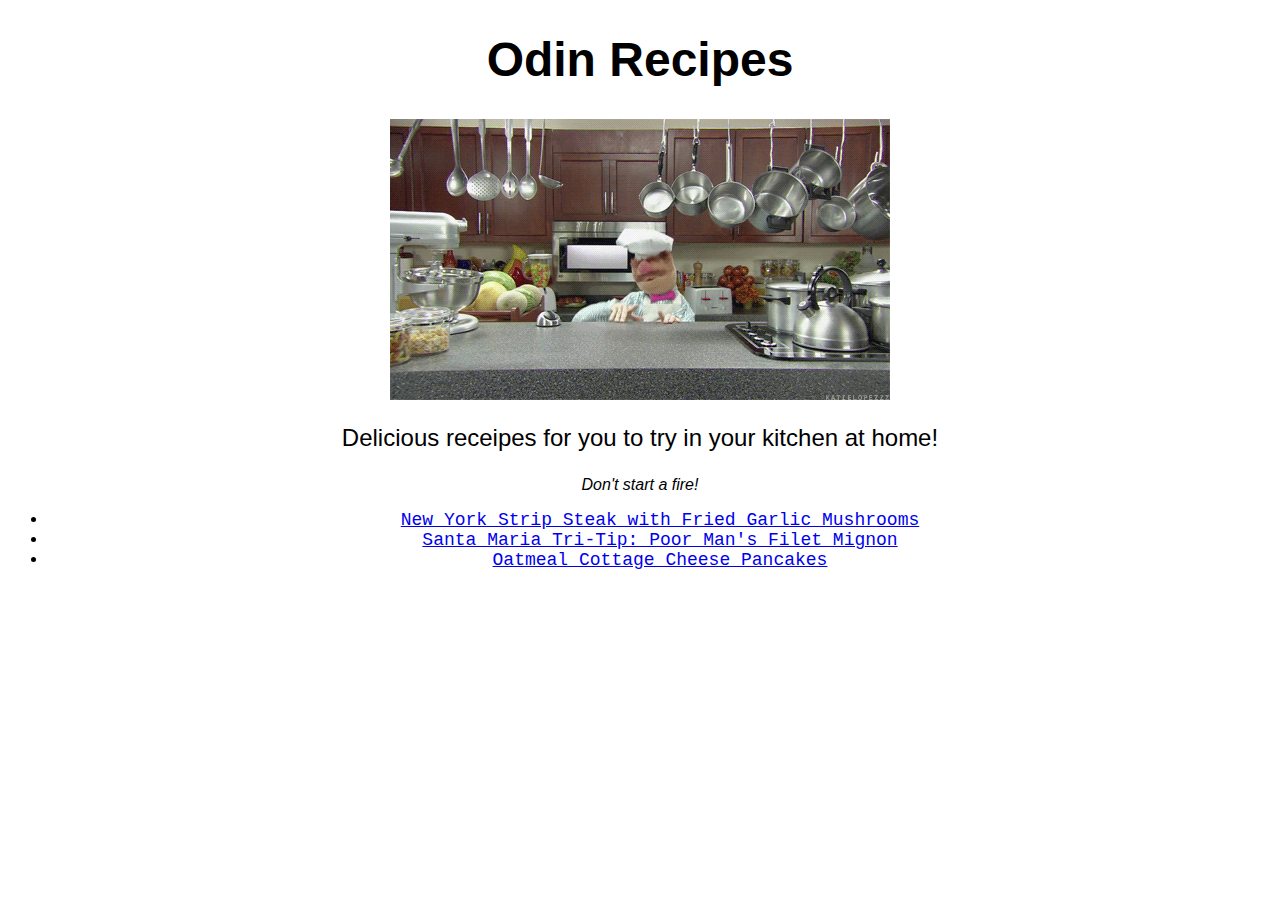
<file: index.html>
<!DOCTYPE html>
<html lang="en">
    <head>
        <meta charset=""utf-8">
        <title>Odin Recipes</title>
        <link rel="stylesheet" href="style.css">
    </head>
    <body>
        <h1 class="title">Odin Recipes</h1>
        <img src="images/swedish-chef-dancing-in-the-kitchen.gif" alt="Swedish Chef Dancing" class="center">
        <p class="main">Delicious receipes for you to try in your kitchen at home!</p>
        <p class="main" id="subsection">Don't start a fire!</p>        
        <ul>
            <li id="link"><a href="ny-strip-steak-with-garlic-mushrooms.html">New York Strip Steak with Fried Garlic Mushrooms</a></li>
            <li id="link"><a href="santa-maria-tri-tip.html">Santa Maria Tri-Tip: Poor Man's Filet Mignon</a></li>
            <li id="link"><a href="cottage-cheese-pancakes.html">Oatmeal Cottage Cheese Pancakes</a></li>
            <!--Smoked Tri-Tip-->
        </ul>
        </ul> 
    </body>
</html>
</file>
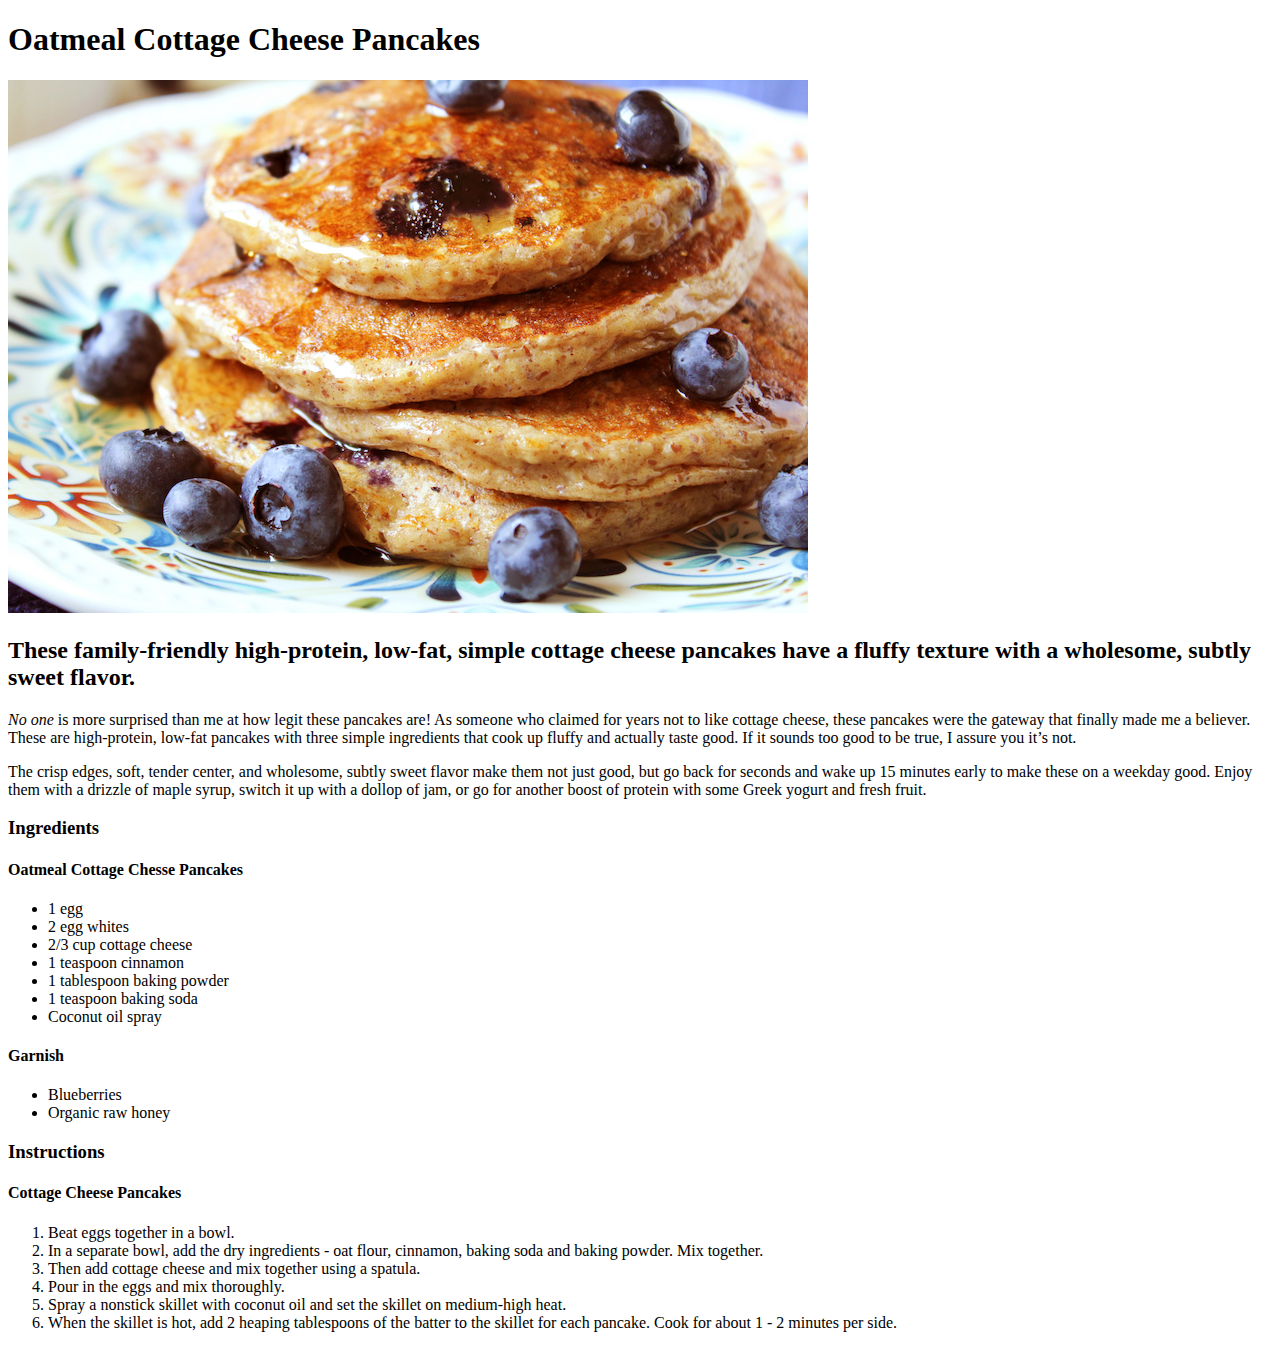
<file: cottage-cheese-pancakes.html>
<!DOCTYPE html>
<html lang="en">
<head>
    <meta charset="UTF-8">
    <title>Cottage Cheese Pancakes</title>
</head>

<body>
    <h1>Oatmeal Cottage Cheese Pancakes</h1>
    <img src="images/oatmeal-cottage-cheese-pancakes-018.jpg">
    <h2>These family-friendly high-protein, low-fat, simple cottage cheese pancakes have a fluffy texture with a wholesome, subtly sweet flavor. </h2>
    <p><em>No one</em> is more surprised than me at how legit these pancakes are! As someone who claimed for years not to like cottage cheese, these pancakes were the gateway that finally made me a believer. These are high-protein, low-fat pancakes with three simple ingredients that cook up fluffy and actually taste good. If it sounds too good to be true, I assure you it’s not.</p>
    <p>The crisp edges, soft, tender center, and wholesome, subtly sweet flavor make them not just good, but go back for seconds and wake up 15 minutes early to make these on a weekday good. Enjoy them with a drizzle of maple syrup, switch it up with a dollop of jam, or go for another boost of protein with some Greek yogurt and fresh fruit.</p>
    <h3>Ingredients</h3>
    <h4>Oatmeal Cottage Chesse Pancakes</h4>
    <ul>
        <li>1 egg</li>
        <li>2 egg whites</li>
        <li>2/3 cup cottage cheese</li>
        <li>1 teaspoon cinnamon</li>
        <li>1 tablespoon baking powder</li>
        <li>1 teaspoon baking soda</li>
        <li>Coconut oil spray</li>
    </ul>

    <h4>Garnish</h4>
    <ul>
        <li>Blueberries</li>
        <li>Organic raw honey</li>
    </ul>
    
    <h3>Instructions</h3>
    <h4>Cottage Cheese Pancakes</h4>
    <ol>
        <li>Beat eggs together in a bowl.</li>
        <li>In a separate bowl, add the dry ingredients - oat flour, cinnamon, baking soda and baking powder. Mix together.</li>
        <li>Then add cottage cheese and mix together using a spatula.</li>
        <li>Pour in the eggs and mix thoroughly.</li>
        <li>Spray a nonstick skillet with coconut oil and set the skillet on medium-high heat.</li>
        <li>When the skillet is hot, add 2 heaping tablespoons of the batter to the skillet for each pancake. Cook for about 1 - 2 minutes per side.</li>
    </ol>
</body>
</html>
</file>
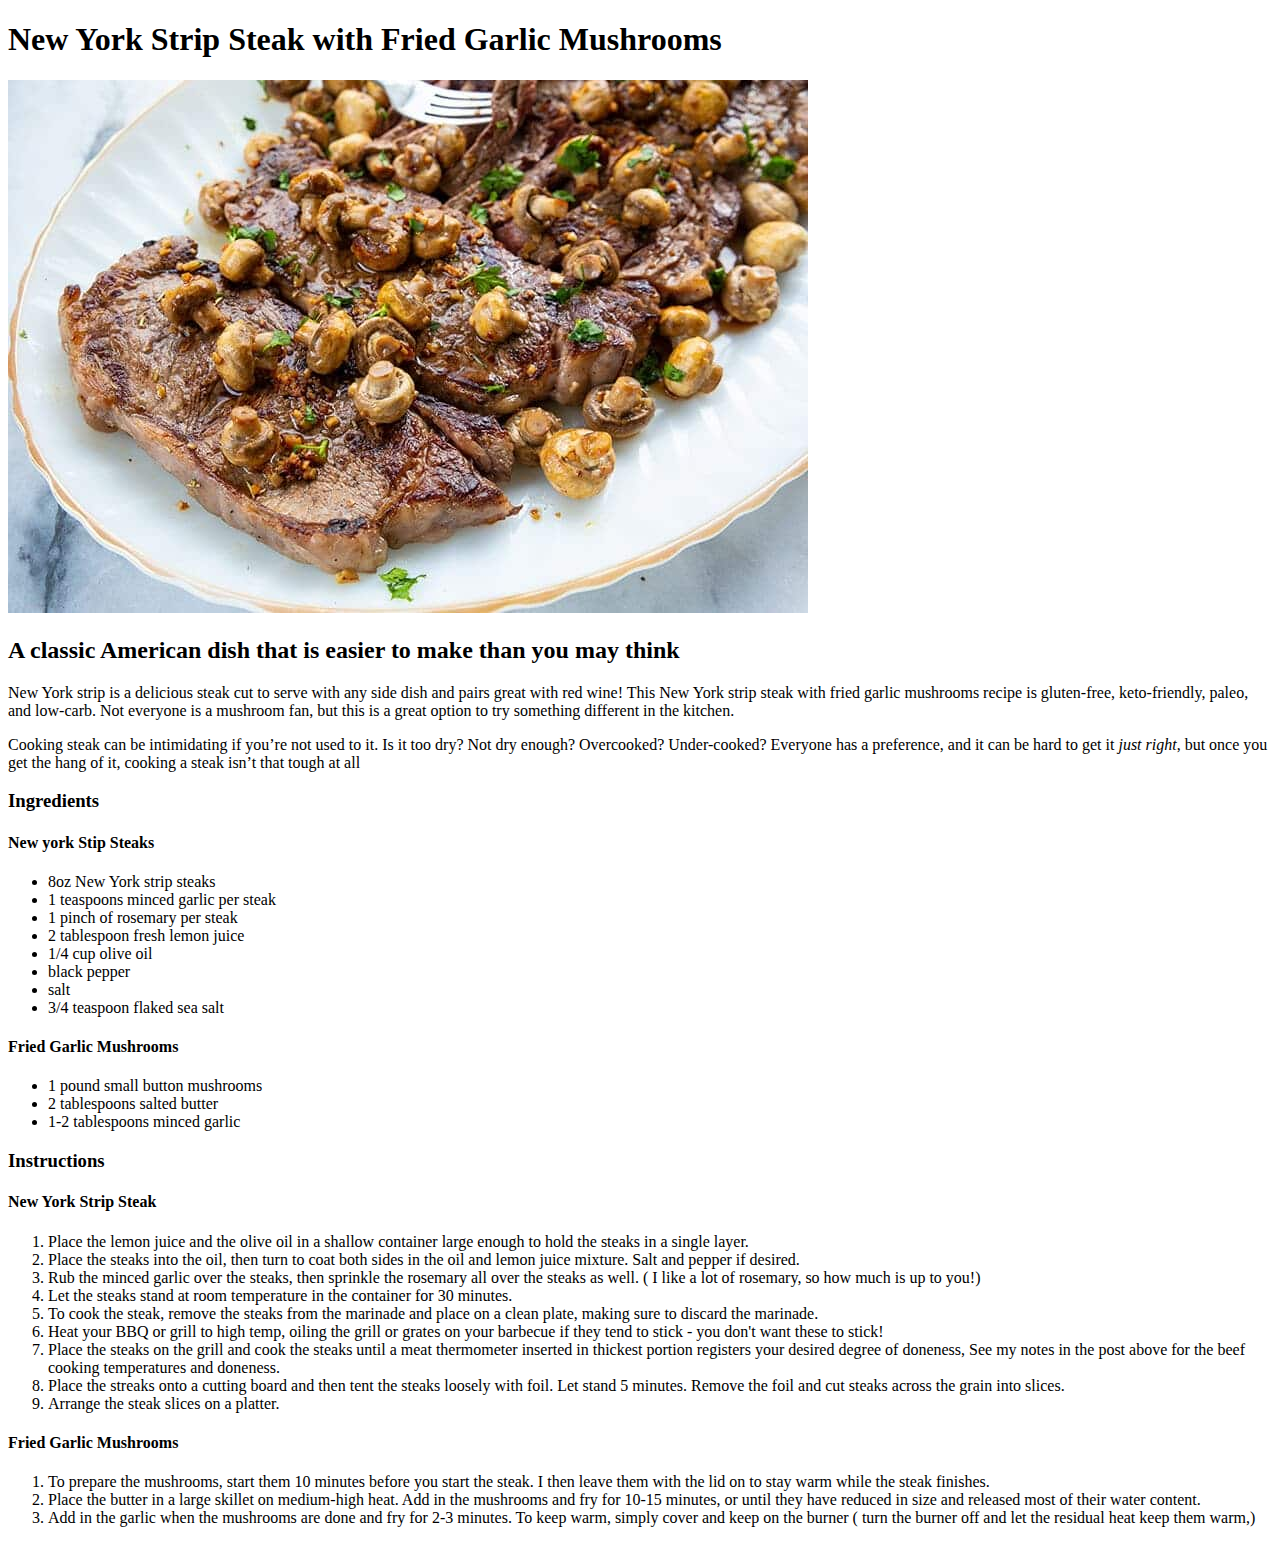
<file: ny-strip-steak-with-garlic-mushrooms.html>
<!DOCTYPE html>
    <html lang="en">
        <head>
        </head>
    <body>
        <h1>New York Strip Steak with Fried Garlic Mushrooms</h1>
        <img src="images/ny-strip-steak-garlic-mushrooms.jpg">
        <h2>A classic American dish that is easier to make than you may think</h2>
        <p>New York strip is a delicious steak cut to serve with any side dish and pairs great with red wine! This New York strip steak with fried garlic mushrooms recipe is gluten-free, keto-friendly, paleo, and low-carb. Not everyone is a mushroom fan, but this is a great option to try something different in the kitchen.</p>
        <p>Cooking steak can be intimidating if you’re not used to it. Is it too dry? Not dry enough? Overcooked? Under-cooked? Everyone has a preference, and it can be hard to get it <em>just right</em>, but once you get the hang of it, cooking a steak isn’t that tough at all</p>
        <h3>Ingredients</h3>
        <h4>New york Stip Steaks</h4>
        <ul>
            <li>8oz New York strip steaks</li>
            <li>1 teaspoons minced garlic per steak</li>
            <li>1 pinch of rosemary per steak</li>
            <li>2 tablespoon fresh lemon juice</li>
            <li>1/4 cup olive oil</li>
            <li>black pepper</li>
            <li>salt</li>
            <li>3/4 teaspoon flaked sea salt</li>
        </ul>
        <h4>Fried Garlic Mushrooms</h4>
            <ul>
                <li>1 pound small button mushrooms</li>
                <li>2 tablespoons salted butter</li>
                <li>1-2 tablespoons minced garlic</li>
            </ul>
        <h3>Instructions</h3>
        <h4>New York Strip Steak</h4>
        <ol>
            <li>Place the lemon juice and the olive oil in a shallow container large enough to hold the steaks in a single layer.</li>
            <li>Place the steaks into the oil, then turn to coat both sides in the oil and lemon juice mixture. Salt and pepper if desired.</li>
            <li>Rub the minced garlic over the steaks, then sprinkle the rosemary all over the steaks as well. ( I like a lot of rosemary, so how much is up to you!) </li>
            <li>Let the steaks stand at room temperature in the container for 30 minutes.</li>
            <li>To cook the steak, remove the steaks from the marinade and place on a clean plate, making sure to discard the marinade.</li>
            <li>Heat your BBQ or grill to high temp, oiling the grill or grates on your barbecue if they tend to stick - you don't want these to stick!</li>
            <li>Place the steaks on the grill and cook the steaks until a meat thermometer inserted in thickest portion registers your desired degree of doneness, See my notes in the post above for the beef cooking temperatures and doneness.</li>
            <li>Place the streaks onto a cutting board and then tent the steaks loosely with foil. Let stand 5 minutes. Remove the foil and cut steaks across the grain into slices.</li>
            <li>Arrange the steak slices on a platter.</li>
        </ol>
            <h4>Fried Garlic Mushrooms</h4>
            <ol>
                <li>To prepare the mushrooms, start them 10 minutes before you start the steak. I then leave them with the lid on to stay warm while the steak finishes.</li>
                <li>Place the butter in a large skillet on medium-high heat. Add in the mushrooms and fry for 10-15 minutes, or until they have reduced in size and released most of their water content.</li>
                <li>Add in the garlic when the mushrooms are done and fry for 2-3 minutes. To keep warm, simply cover and keep on the burner ( turn the burner off and let the residual heat keep them warm,)</li>
        </ol>       
    </body>
    </html>
</file>
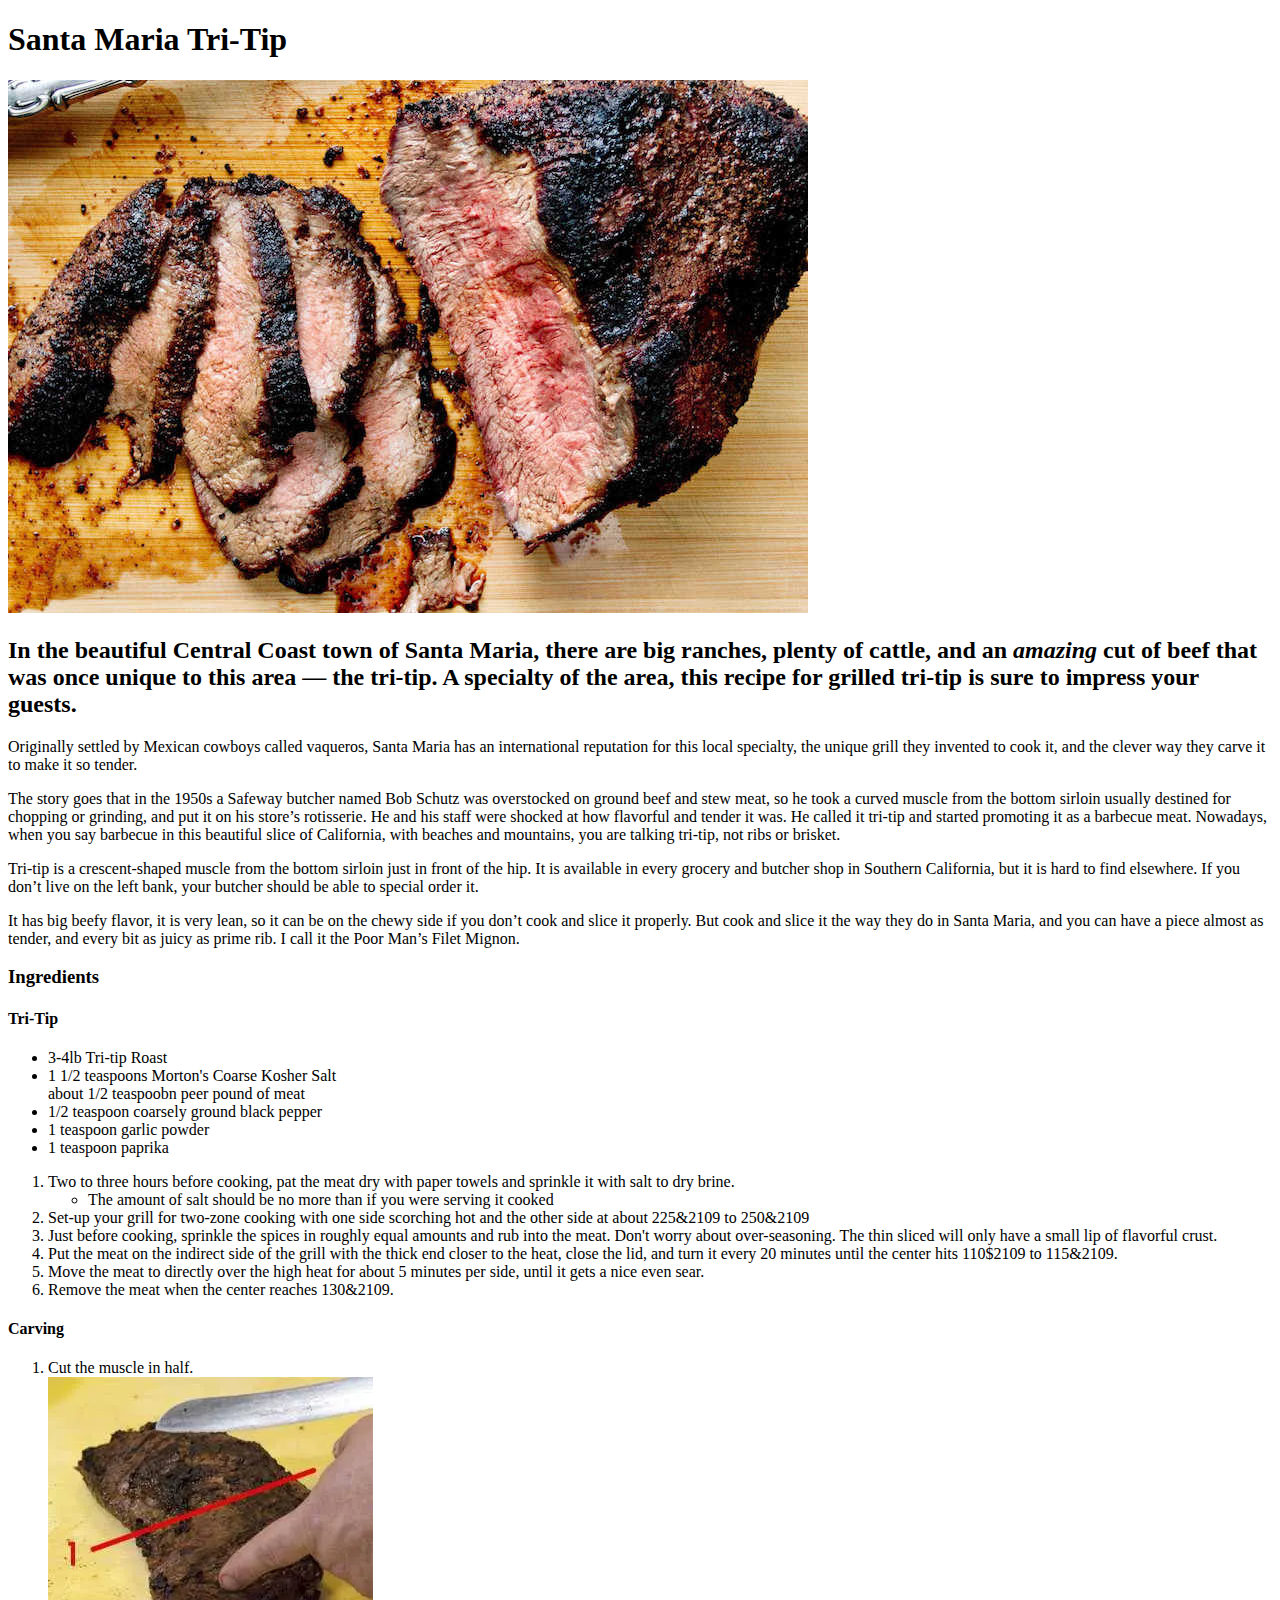
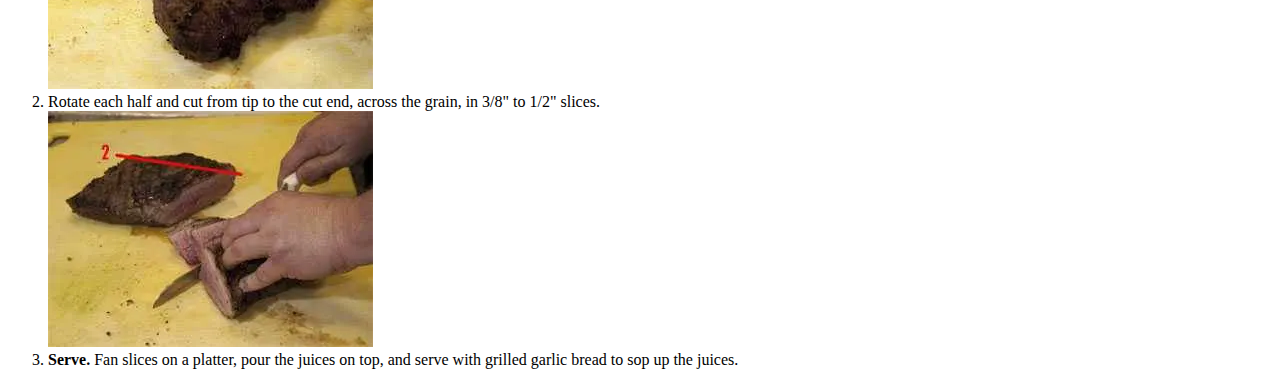
<file: santa-maria-tri-tip.html>
<!DOCTYPE html>
<html lang="en">
<head>
    <meta charset="UTF-8">
    <title>Santa Maria Tri-Tip Steak</title>
</head>
<body>
    <h1>Santa Maria Tri-Tip</h1>

    <img src="images/santa-maria-tri-tip.jpeg">

    <h2>In the beautiful Central Coast town of Santa Maria, there are <strong>big ranches</strong>, plenty of cattle, and an <em>amazing</em> cut of beef that was once unique to this area — the tri-tip. A specialty of the area, this recipe for grilled tri-tip is sure to impress your guests.</h2>
    <p>Originally settled by Mexican cowboys called vaqueros, Santa Maria has an international reputation for this local specialty, the unique grill they invented to cook it, and the clever way they carve it to make it so tender.</p>
    <p>The story goes that in the 1950s a Safeway butcher named Bob Schutz was overstocked on ground beef and stew meat, so he took a curved muscle from the bottom sirloin usually destined for chopping or grinding, and put it on his store’s rotisserie. He and his staff were shocked at how flavorful and tender it was. He called it tri-tip and started promoting it as a barbecue meat. Nowadays, when you say barbecue in this beautiful slice of California, with beaches and mountains, you are talking tri-tip, not ribs or brisket.</p>

    <p>Tri-tip is a crescent-shaped muscle from the bottom sirloin just in front of the hip. It is available in every grocery and butcher shop in Southern California, but it is hard to find elsewhere. If you don’t live on the left bank, your butcher should be able to special order it.</p>

    <p>It has big beefy flavor, it is very lean, so it can be on the chewy side if you don’t cook and slice it properly. But cook and slice it the way they do in Santa Maria, and you can have a piece almost as tender, and every bit as juicy as prime rib. I call it the Poor Man’s Filet Mignon.</p>

    <h3>Ingredients</h3>
    <h4>Tri-Tip</h4>
    <ul>
        <li>3-4lb Tri-tip Roast</li>
        <li>1 1/2 teaspoons Morton's Coarse Kosher Salt<br>about 1/2 teaspoobn peer pound of meat</li>
        <li>1/2 teaspoon coarsely ground black pepper</li>
        <li>1 teaspoon garlic powder</li>
        <li>1 teaspoon paprika</li>
    </ul>

    <ol>
        <li>Two to three hours before cooking, pat the meat dry with paper towels and sprinkle it with salt to dry brine.
            <ul>
             <li>The amount of salt should be no more than if you were serving it cooked</li>   
            </ul>
        </li>
        <li>Set-up your grill for two-zone cooking with one side scorching hot and the other side at about 225&2109 to 250&2109</li>

        <li>Just before cooking, sprinkle the spices in roughly equal amounts and rub into the meat. Don't worry about over-seasoning. The thin sliced will only have a small lip of flavorful crust.</li>
        <li>Put the meat on the indirect side of the grill with the thick end closer to the heat, close the lid, and turn it every 20 minutes until the center hits 110$2109 to 115&2109.</li>
        <li>Move the meat to directly over the high heat for about 5 minutes per side, until it gets a nice even sear.</li>
        <li>Remove the meat when the center reaches 130&2109.</li>

    </ol>
    <h4>Carving</h4>
    <ol>
        <li>Cut the muscle in half.<br>
            <img src="images/tri-tip-carve1.jpg">
        </li>
        <li>Rotate each half and cut from tip to the cut end, across the grain, in 3/8" to 1/2" slices.<br>
            <img src="images/tri-tip-carve2.jpg">
        </li>
        <li><strong>Serve.</strong> Fan slices on a platter, pour the juices on top, and serve with grilled garlic bread to sop up the juices.</li>
    </ol>
    
</body>
</html>
</file>
<file: style.css>
.title {
    font-family: 'Lucida Sans', Verdana, sans-serif;
    font-weight: 800;
    font-size: 48px;
    text-align: center;
}

.main {
    font-family: Helvetica, Arial, sans-serif;
    font-size: 24px;
    text-align: center;
}

#subsection {
    font-style: italic;
    font-weight: 400; 
    font-size: 16px;
}
#link {
    font-family: 'Courier New', Monospace;
    font-size: 18px;
    text-align: center;
}

.center {
    display: block;
    margin-right: auto;
    margin-left: auto;
}
</file>
